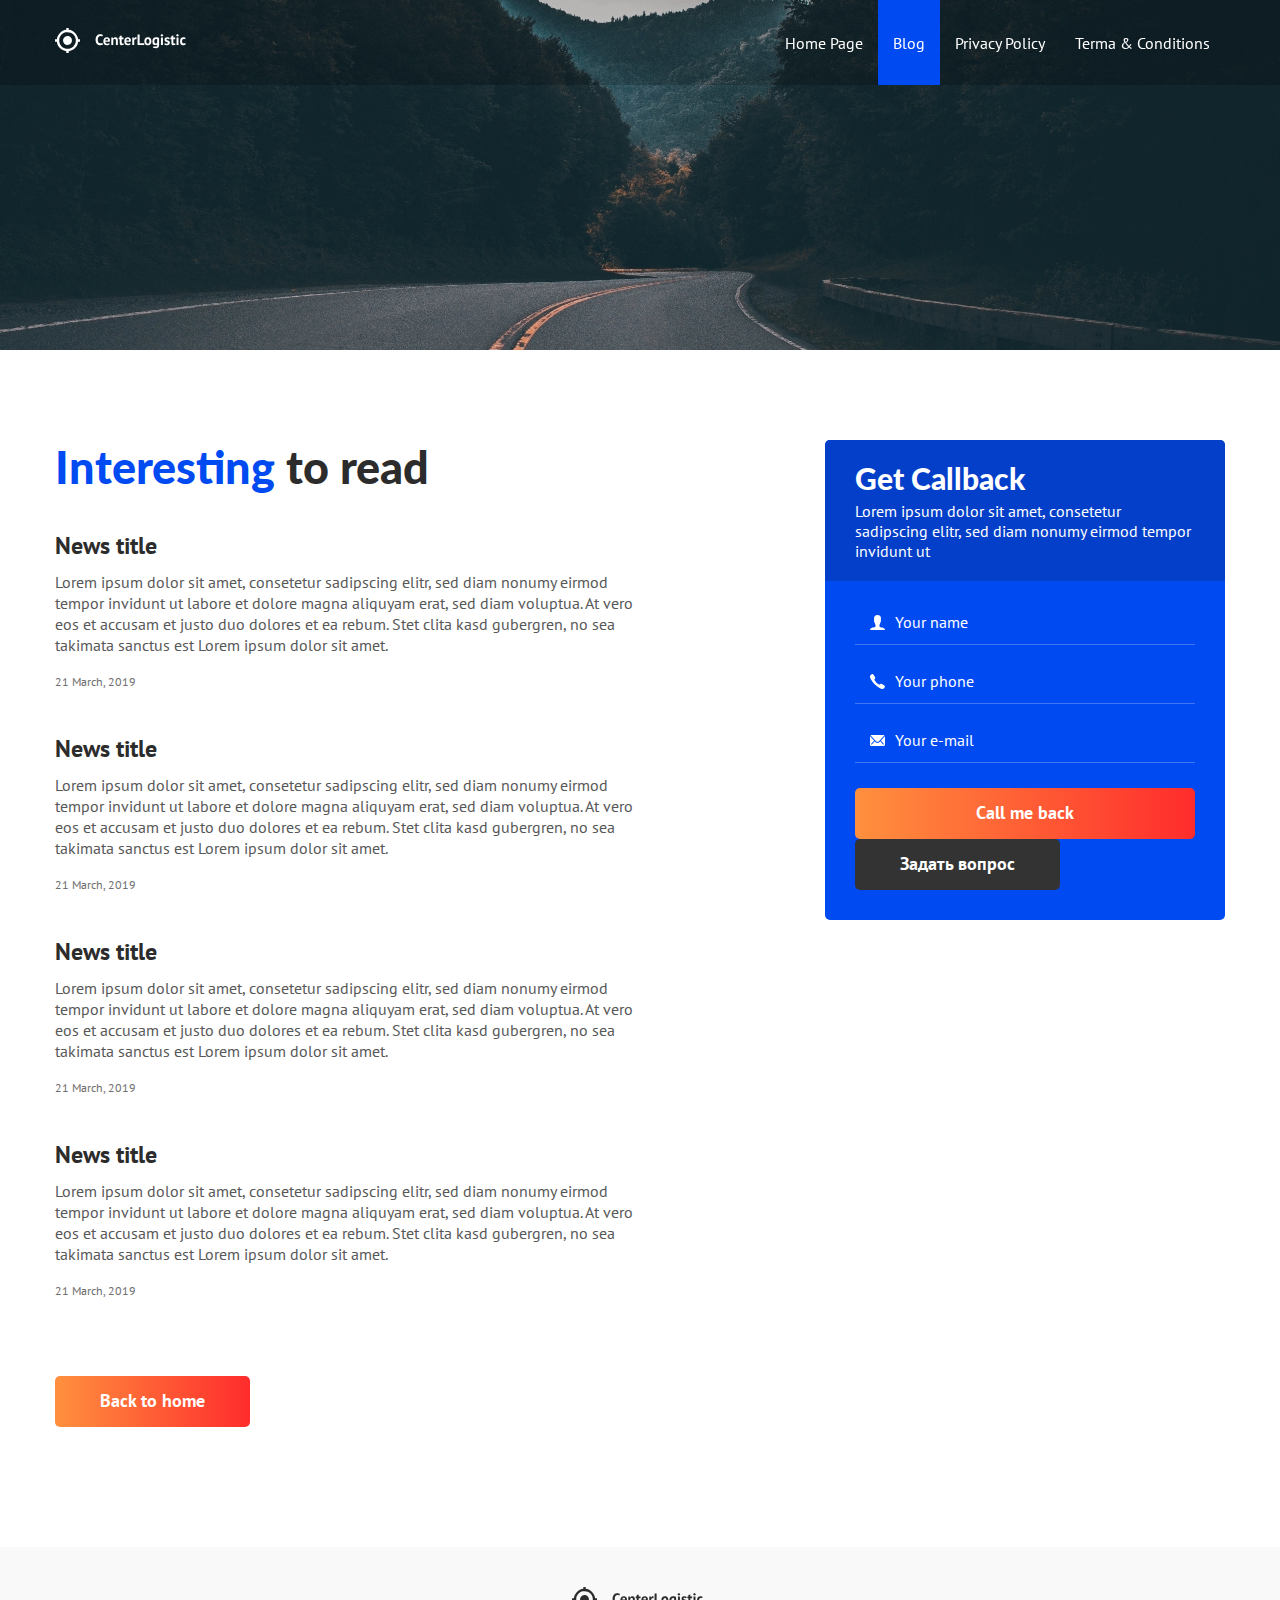
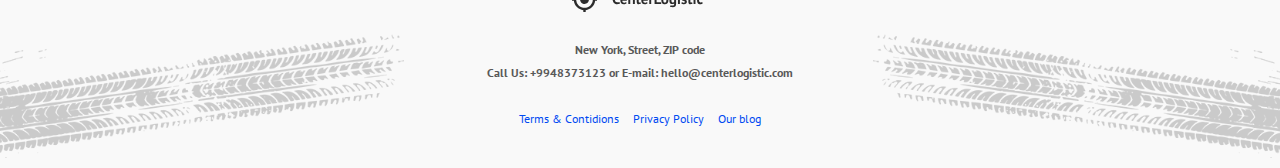
<file: blog.html>
<!DOCTYPE html>
<html lang="en">

<head>
	<meta charset="UTF-8">
	<link href="https://fonts.googleapis.com/css?family=Lato:400,700,900|PT+Sans&display=swap&subset=cyrillic"
		rel="stylesheet">
	<link rel="stylesheet" href="assets/css/aos.css">
	<link rel="stylesheet" href="assets/css/style.css">
	<meta name="viewport" content="width=device-width, initial-scale=1">
	
	<link rel="apple-touch-icon" sizes="180x180" href="assets/images/favicons/apple-touch-icon.png">
	<link rel="icon" type="image/png" sizes="32x32" href="assets/images/favicons/favicon-32x32.png">
	<link rel="icon" type="image/png" sizes="16x16" href="assets/images/favicons/favicon-16x16.png">
	<link rel="manifest" href="assets/images/favicons/manifest.json">
	<link rel="mask-icon" href="assets/images/favicons/safari-pinned-tab.svg" color="#004AF2">
	<meta name="msapplication-TileColor" content="#004AF2">
	<meta name="theme-color" content="#004AF2">
	
	<title>CenterLogistic</title>
</head>

<body>
	<div class="page">
		<!-- Header -->
		<header class="header" id="header">
			<div class="container">
				<div class="header__inner">
					<a href="index.html" class="logo">
						<img src="assets/images/logo.svg" alt="CenterLogistic">
					</a>
					<nav class="nav" id="nav">
						<a href="index.html" class="nav__link">Home Page </a>
						<a href="blog.html" class="nav__link active">Blog </a>
						<a href="text.html" class="nav__link">Privacy Policy </a>
						<a href="text.html" class="nav__link">Terma &amp; Conditions</a>
					</nav>
					<button class="burger" type="button" id="navToggle">
						<span class="burger__line">1</span>
						<span class="burger__line">2</span>
						<span class="burger__line">3</span>
						<span class="burger__line">4</span>
					</button>
				</div>
			</div>
		</header>
		<!-- /.header -->

		<!-- intro -->
		<div class="intro intro--blog" id="intro"></div>

		<!-- main -->
		<div class="section section--last">
			<div class="container">
				<main class="main">
					<div class="main__col main__col--left">
						<h2 class="section__title">
							<span>Interesting</span>
							to read
						</h2>
						<div class="articles articles--collumn">
							<article class="articles__item">
								<h4 class="articles__title">
									<a href="#" class="articles__link">News title</a>
								</h4>
								<div class="articles__text">Lorem ipsum dolor sit amet, consetetur sadipscing elitr, sed diam
									nonumy
									eirmod tempor
									invidunt ut labore et dolore magna aliquyam erat, sed diam voluptua. At vero eos et accusam
									et justo
									duo dolores
									et ea rebum. Stet clita kasd gubergren, no sea takimata sanctus est Lorem ipsum dolor sit
									amet.
								</div>
								<time class="articles__date" datetime="2019-03-21 19:00">21 March, 2019</time>
							</article>
							<article class="articles__item">
								<h4 class="articles__title">
									<a href="#" class="articles__link">News title</a>
								</h4>
								<div class="articles__text">Lorem ipsum dolor sit amet, consetetur sadipscing elitr, sed diam
									nonumy
									eirmod tempor
									invidunt ut labore et dolore magna aliquyam erat, sed diam voluptua. At vero eos et accusam
									et justo
									duo dolores
									et ea rebum. Stet clita kasd gubergren, no sea takimata sanctus est Lorem ipsum dolor sit
									amet.
								</div>
								<time class="articles__date" datetime="2019-03-21 19:00">21 March, 2019</time>
							</article>
							<article class="articles__item">
								<h4 class="articles__title">
									<a href="#" class="articles__link">News title</a>
								</h4>
								<div class="articles__text">Lorem ipsum dolor sit amet, consetetur sadipscing elitr, sed diam
									nonumy
									eirmod tempor
									invidunt ut labore et dolore magna aliquyam erat, sed diam voluptua. At vero eos et accusam
									et justo
									duo dolores
									et ea rebum. Stet clita kasd gubergren, no sea takimata sanctus est Lorem ipsum dolor sit
									amet.
								</div>
								<time class="articles__date" datetime="2019-03-21 19:00">21 March, 2019</time>
							</article>
							<article class="articles__item">
								<h4 class="articles__title">
									<a href="#" class="articles__link">News title</a>
								</h4>
								<div class="articles__text">Lorem ipsum dolor sit amet, consetetur sadipscing elitr, sed diam
									nonumy
									eirmod tempor
									invidunt ut labore et dolore magna aliquyam erat, sed diam voluptua. At vero eos et accusam
									et justo
									duo dolores
									et ea rebum. Stet clita kasd gubergren, no sea takimata sanctus est Lorem ipsum dolor sit
									amet.
								</div>
								<time class="articles__date" datetime="2019-03-21 19:00">21 March, 2019</time>
							</article>
						</div>
						<a href="/" class="btn btn--orange"><span>Back to home</span></a>
					</div>
					<div class="main__col main__col--right">
						<div class="request-form request-form--right">
							<div class="request-form__header">
								<h3 class="request-form__title">Get Callback</h3>
								<div class="request-form__text">Lorem ipsum dolor sit amet, consetetur sadipscing elitr, sed
									diam
									nonumy eirmod
									tempor invidunt ut</div>
							</div>
							<div class="request-form__content">
								<form action="#" method="POST">
									<div class="form__group">
										<input type="text" class="input input--user" placeholder="Your name">
									</div>
									<div class="form__group">
										<input type="tel" class="input input--tel" placeholder="Your phone">
									</div>
									<div class="form__group">
										<input type="email" class="input input--email" placeholder="Your e-mail">
									</div>
									<button type="submit" class="btn btn--block btn--orange"><span>Call me back</span></button>
									<form action="">
										<button type="submit" class="form__btn btn">Задать вопрос</button>
									</form>
								</form>
							</div>
						</div>
					</div>
				</main>
			</div>
		</div>

		<!-- footer -->
		<footer class="footer">
			<div class="container">
				<a href="/"><img src="assets/images/logo-black.svg" alt="" class="footer__logo"></a>
				<address class="footer__contacts">
					<p>New York, Street, ZIP code</p>
					<p>
						Call Us:
						<a href="tel:+9948373123">+9948373123</a> or
						E-mail: <a href="mailto:hello@centerlogistic.com">hello@centerlogistic.com</a>
					</p>
				</address>
				<nav class="footer__nav">
					<a href="text.html" class="footer__nav-link">Terms &amp; Contidions</a>
					<a href="text.html" class="footer__nav-link">Privacy Policy</a>
					<a href="blog.html" class="footer__nav-link"> Our blog</a>
				</nav>
			</div>
		</footer> <!-- footer -->
	</div>

<!-- javascript -->
<script src="https://ajax.aspnetcdn.com/ajax/jQuery/jquery-3.5.0.min.js"></script>
<script src="assets/js/aos.js"></script>
<script src="assets/js/app.js"></script>

</body>

</html>
</file>
<file: assets/css/style.css>
body {
	margin: 0;
	font-family: 'PT Sans',
		sans-serif;
	font-size: 16px;
	background: #fff;
	color: #585858;
	-webkit-font-smoothing: antialiased;
	-moz-osx-font-smoothing: grayscale;
}

body.no-scroll,
body.show-nav{
	overflow: hidden;
}

*,
*:before,
*:after {
	box-sizing: border-box;
}

h1,
h2,
h3,
h4,
h5,
h6 {
	margin: 0;
}

p {
	margin: 0px 0px 10px 0px
}

ul,
ol {
	margin: 0;
	padding: 0;
	list-style: none;
}

.img {
	display: block;
	max-width: 100%;
	height: auto;
}

.text__center {
	text-align: center;
}

.rel {
	position: relative;
}

.container {
	max-width: 1200px;
	margin: 0 auto;
	width: 100%;
	padding: 0 15px;
}

/* page */
.page {
	display: flex;
	flex-direction: column;
	min-height: 100vh;
	overflow: hidden;
}

/* Header */

.header {
	background-color: rgba(0, 0, 0, 0.2);
	position: fixed;
	top: 0;
	left: 0;
	right: 0;
	z-index: 1000;
	width: 100%;
	transition: background-color .2s linear;
}

.header--dark,
body.show-nav .header{
	background-color: rgba(0, 0, 0, 0.9);
}

.header__inner {
	display: flex;
	justify-content: space-between;
	align-items: center;
	height: 85px;
}

.nav {
	font-size: 16px;
	height: 100%;
	display: flex;
}

.nav__link {
	display: flex;
	align-items: center;
	padding: 0 15px;
	color: #fff;
	text-decoration: none;
	transition: background-color 0.2s linear;
}

.nav__link:not(.active):hover {
	text-decoration: underline;
}

.nav__link.active {
	background-color: #004AF2;
}

.burger {
	display: none;
	padding: 0;
	background: none;
	border: none;
	position: relative;
	width: 30px;
	height: 23px;
}

.burger__line{
	width: 30px;
	height: 2px;
	display: block;
	margin: 3px 0;
	font-size: 0;
	color: transparent;
	background-color:#FFFFFF;
}

.burger__line:nth-child(1){
	width: 20px;
	margin-left: auto;
	transition: transform .2s ease-out,
	width .2s ease-out;
}

.burger__line:nth-child(3){
	transition: transform .2s ease-out,
	width .2s ease-out;
}

.burger.active
.burger__line:nth-child(1),
.burger.active 
.burger__line:nth-child(3) {
	width: 0;
}

.burger.active
.burger__line:nth-child(2),
.burger.active 
.burger__line:nth-child(4) {
	position: absolute;
	right: 0;
	top: 50%;
}

.burger.active
.burger__line:nth-child(2){
	transform: rotate(45deg);
}

.burger.active
.burger__line:nth-child(4){
	transform: rotate(-45deg);
}


.burger:focus{
	outline: none;
}

/*intro */
.intro {
	margin-bottom: 30px;
	position: relative;
}

.intro__slider {
	position: absolute;
	top: 0;
	left: 0;
	z-index: 1;
	width: 100%;
	height: 100%;
	overflow: hidden;
	background: #16313c url('../images/slider/slide-1.jpg') no-repeat center;
	background-size: cover;
	}

	.intro__slider .slider__item {
		display: none;
	}

	.intro__slider.slick-initialized {
		background: #16313c;
	}

	.intro__slider.slick-initialized .slider__item {
		display: block;
	}

	.intro__slider .slick-list,
	.intro__slider .slick-track{
		height: 100%;
	}

	.intro__slider-item {
		width: 100%;
		height: 100%;
		background-position: center;
		background-repeat: no-repeat;
		background-size: cover;
	}

	.intro__slider-photo{
		width: 100%;
		height: 100%;
		display: block;
		object-fit: cover;
	}

	.intro__slider-arrows{
		position: absolute;
		bottom: 30px;
		left: 430px;
	}

	.intro__slider-btn{
		width: 0;
		height: 0;
		border-style: solid;
		padding: 0;
		background:none;
		color: transparent;
		font-size: 0;
		margin: 0 4px;
		cursor: pointer;
	}

	.intro__slider-btn:focus{
		outline: none;
	}
	
	.intro__slider-btn-prev {
		border-width: 10px 10px 10px 0;
		border-color: transparent #fff transparent transparent;
	}

	.intro__slider-btn-next {
		border-width: 10px 0 10px 10px;
		border-color: transparent transparent transparent #fff;
	}

.intro--blog {
	height: 350px;
	background: #000 url("../images/blog-bg.jpg") no-repeat center;
	background-size: cover;
}

.intro--text {
	height: 350px;
	background: #000 url("../images/text-bg.jpg") no-repeat center;
	background-size: cover;
}

.intro__inner {
	position: relative;
	z-index: 2;
	height: 600px;
	display: flex;
	align-items: flex-end;
	justify-content: space-between;
}

.intro__text {
	text-align: right;
	margin-bottom: 50px;
}

.intro__countries {
	color: #fff;
}

.intro__title {
	font-size: 110px;
	line-height: 100px;
	color: rgba(255, 255, 255, 0.8);
	font-weight: 700;
	font-family: 'Lato', sans-serif;
	position: relative;
}

.intro__title-amp {
	font-size: 170px;
	font-weight: 900;
	color: rgba(255, 255, 255, 0.2);
	position: absolute;
	right: 0;
	top: 50%;
	transform: translateY(-50%);
}



/* Request form */
.request-form {
	max-width: 400px;
	background-color: #004AF2;
	width: 100%;
	border-radius: 5px;
	overflow: hidden;
}

.request-form--intro {
	position: relative;
	bottom: -30px;
}

.request-form--right {
	margin-left: auto;
}

.request-form__header {
	background-color: #033FC9;
	padding: 20px 30px;
}

.request-form__title {
	font-family: 'Lato', sans-serif;
	font-size: 30px;
	font-weight: 900;
	color: #fff;
	margin-bottom: 5px;
}

.request-form__text {
	color: #fff;
}

.request-form__content {
	padding: 30px;
}


/* Form */
.form__group {
	margin-bottom: 25px;
}

.input {
	display: block;
	width: 100%;
	padding-bottom: 12px;
	background: transparent;
	border: none;
	border-radius: 0;
	appearance: none;
	box-shadow: none;
	font-size: 16px;
	font-family: 'PT Sans', sans-serif;
	color: #fff;
	border-bottom: 1px solid rgba(255, 255, 255, 0.25);
	transition: border-color .1s linear;
	padding-left: 40px;
}

.input::placeholder {
	color: #fff;
}

.input:focus {
	outline: none;
	border-bottom-color: #fff;
}

.input--dark {
	border-bottom-color: #E8E8E8;
	color: #2C2C2C;
}

.input--dark::placeholder {
	color: #2C2C2C;
}

.input--dark:focus {
	border-bottom-color: #000;
}

.input--user {
	background: url("../images/user-icon.svg") left 15px top 4px no-repeat;
}

.input--dark.input--user {
	background-image: url("../images/user-black-icon.svg");
}


.input--tel {
	background: url("../images/phone-icon.svg") left 15px top 4px no-repeat;
}

.input--dark.input--tel {
	background-image: url("../images/phone-black-icon.svg");
}


.input--email {
	background: url("../images/mail-icon.svg") left 15px top 6px no-repeat;
}

.input--dark.input--email {
	background-image: url("../images/mail-black-icon.svg");
}

/* Btn */
.btn {
	display: inline-block;
	vertical-align: middle;
	padding: 11px 45px;
	font-family: 'PT Sans', sans-serif;
	font-size: 18px;
	line-height: 1.6;
	color: #fff;
	font-weight: 700;
	text-align: center;
	background: #333;
	border: 0;
	cursor: pointer;
	border-radius: 5px;
	text-decoration: none;
	position: relative;
	overflow: hidden;
}

.btn span {
	position: relative;
	z-index: 2;
}

.btn:before {
	content: '';
	display: block;
	width: 100%;
	height: 100%;
	background-color: #000;
	opacity: 0;
	position: absolute;
	top: 0;
	left: 0;
	z-index: 1;
	transition: opacity .2s linear;
}

.btn:hover:before {
	opacity: .1;
}

.btn--block {
	width: 100%;
	display: block;
}

.btn--orange {
	background: linear-gradient(90deg, #FF903E 0%, #FF2C2C 100%);
}



.btn--shadow {
	box-shadow: 0px 10px 15px rgba(0, 0, 0, 0.2);
}

/* section */
.section {
	padding: 60px 0;
}

.section--gray {
	background: #F9F9F9;
}

.section--last {
	margin-bottom: 60px;
}

.section__title {
	font-family: 'Lato', sans-serif;
	font-size: 45px;
	line-height: 1.2;
	font-weight: 900;
	color: #2C2C2C;
	margin-bottom: 40px;
}

.section__title span {
	color: #004AF2;
}

.section--map {
	background: url('../images/map.svg') no-repeat left 30px top 130px;
}

/* services */
.services {
	display: flex;
	flex-wrap: wrap;
	padding: 30px 0 55px 0;
	background: #fff;
	border-radius: 5px;
	box-shadow: 0px 5px 30px rgba(0, 0, 0, 0.1);
	position: relative;
}

.services_main-title {
	position: absolute;
	right: 30px;
	bottom: 12px;
	font-family: 'Lato',
		sans-serif;
	font-weight: 900;
	font-size: 90px;
	line-height: 90px;
	color: rgba(44, 44, 44, 0.05);
	z-index: 1;
}

.services__item {
	width: 25%;
	padding: 0 25px;
	margin-bottom: 30px;
	display: flex;
	flex-direction: column;
	position: relative;
	z-index: 2;
}

.services__title {
	font-family: 'Lato', sans-serif;
	font-size: 24px;
	line-height: 1.2;
	color: #2C2C2C;
	font-weight: 900;
	margin-bottom: 20px;
}

.services__text p {
	color: #585858;
	margin-bottom: 20px;
	font-size: 16px;
}

.services__footer {
	margin-top: auto;
}

.services__link {
	display: inline-block;
	color: #004AF2;
	font-size: 16px;
	text-decoration: none;
	transition: color .1s linear;
}

.services__link:after {
	display: block;
	content: '';
	width: 10px;
	border: 2px solid #004AF2;
	transition: width .3s linear;
	margin-top: 5px;
}

.services__link:hover {
	color: #FF3E2F;
}

.services__link:hover:after {
	width: 100%;
	border-color: #FF3E2F;
	;
}

/* clients */
.clients {
	display: flex;
	margin-bottom: 40px;
}

.clients__logos {
	width: 60%;
}

.clients__list {
	display: flex;
	flex-wrap: wrap;
	align-items: center;
}

.clients__item {
	margin-right: 50px;
	margin-bottom: 40px;
}

.clients__love {
	display: inline-block;
	font-size: 18px;
	color: #464646;
	margin-left: 40px;
	min-height: 47px;
	padding-top: 5px;
	background: url('../images/heart.svg') no-repeat left 19px top 0px;
}

/* reviews */
.clients__reviews {
	width: 40%;
}

.reviews {
	position: relative;
	height: 200px;
	background: url('../images/ajax-loader.gif') no-repeat center;
}

.reviews.slick-initialized{
	background:none;
	height: auto;
} 


.reviews:before,
.reviews:after {
	content: '';
	display: block;
	width: 20px;
	height: 100%;

	position: absolute;
	top: 0;
	z-index: 3;
}

.reviews:before{
	left: 0;
	background-image: linear-gradient(to right, #fff, rgba(255,255,255, 0));
}

.reviews:after{
	right: 0;
		background-image: linear-gradient(to left, #fff, rgba(255, 255, 255, 0));
}

.reviews .slick-list{
	padding-top: 20px;
	z-index: 2;
}

.reviews .slick-dots{
	position: absolute;
	bottom: -10px;
	left: 0;
	z-index: 3;
	display: flex;
	justify-content: center;
	width: 100%;
}

.reviews .slick-dots li{
	 margin: 0 5px;
}

.reviews .slick-dots li.slick-active button{
	box-shadow: 0 0 0 5px rgba(0, 74, 242, 0.11);
	background: #004AF2;
}

.reviews .slick-dots button{
	display: block;
	width: 10px;
	height: 10px;
	padding: 0;
	background: #C4C4C4;
	color: transparent;
	font-size: 0;
	border-radius: 50%;
	border: 0;
	cursor: pointer;
	transition: box-shadow .2s linear;
}


.reviews .slick-dots button:focus{
	outline: none;
}


.reviews__item{
	padding: 0 10px;
	display: none;
}

.reviews__header {
	font-family: 'Lato', sans-serif;
	margin-bottom: 30px;
	display: flex;
	align-items: center;

	position: relative;
}

.reviews__header:before{
	content: '';
	display: block;
	width: 92px;
	height: 126px;
	background: url('../images/lines.svg') no-repeat;

	position: absolute;
	top: -13px;
	left: 2px;
	z-index: 1;
}

.reviews__photo {
	z-index: 2;
	position: relative;
	width: 100px;
	height: 100px;
	border-radius: 50%;
	border: 5px solid #fff;
	box-shadow: 0px 3px 6px rgba(0, 0, 0, 0.16);
}

.reviews__header-content {
	padding-left: 20px;
	flex-grow: 1;
}

.reviews__name {
	font-weight: 900;
	font-size: 18px;
	color: #2C2C2C;
}

.reviews__company {
	color: #2C2C2C;
}

.reviews__content p {
	font-family: 'Lato', sans-serif;
	line-height: 27px;
	font-size: 16px;
	color: #585858;
	margin-bottom: 20px;
}

.reviews__content p:first-line {
	text-indent: 20px;
}

/* benefits */
.benefits {
	display: flex;
}

.benefits__col {
	width: 50%;
}

.benefits__list {
	width: 100%;
	max-width: 370px;
	padding-left: 50px;
	background-image: linear-gradient(to bottom, #fff 40%, #A5A5A5 40%);
	background-size: 2px 35px;
	background-repeat: repeat-y;
	background-position: left 12px top;
	position: relative;
}

.benefits__list:before,
.benefits__list:after {
	content: '';
	display: block;
	width: 26px;
	height: 36px;
	background-color: green;
	background-repeat: no-repeat;
	position: absolute;
	left: 0;
	z-index: 1;
}

.benefits__list:before {
	background: url('../images/pin-start.svg');
	top: -2px;
	background-color: #fff
}

.benefits__list:after {
	background: url('../images/pin-end.svg') no-repeat;
	bottom: -10px;
	background-color: #fff;
}

.benefits__item:not(:last-child) {
	margin-bottom: 30px;
}

.benefits__title {
	font-family: 'Lato',
		sans-serif;
	font-weight: 900;
	font-size: 21px;
	line-height: 25px;
	margin-bottom: 10px;
	color: #2C2C2C;
}

.benefits__list-text {
	font-size: 16px;
	line-height: 21px;
	color: #585858;
}

/* team */
.team {
	display: flex;
	flex-wrap: wrap;
	margin: 0 -15px;
}

.team__col {
	width: 33.333%;
	padding: 0 15px;
	margin-bottom: 30px;
}

.team__photo {
	box-shadow: 10px 5px 13px rgba(0, 0, 0, 0.16);
	margin-bottom: 13px;
}

.team__name {
	font-family: 'Lato', sans-serif;
	font-weight: 900;
	font-size: 18px;
	line-height: 22px;
	color: #2C2C2C;
	margin-bottom: 5px;
}

.team__prof {
	font-size: 16px;
	line-height: 19px;
	color: #585858;
	margin-bottom: 11px;
}

.team__contacts {
	font-size: 14px;
	color: #585858;
}

.team__contacts-item {
	margin-bottom: 9px;
}

.team__contacts-link {
	color: inherit;
	text-decoration: none;
}

.team__contacts-link:hover {
	text-decoration: underline;
}

.team__contacts-icon {
	width: 16px;
	margin-right: 7px;
	height: auto;
}

/* mission */
.mission-title {
	font-family: 'Lato', sans-serif;
	font-weight: 900;
	font-size: 90px;
	line-height: 1;
	text-align: center;
	text-transform: uppercase;
	color: rgba(0, 0, 0, 0.05);
}

.mission {
	padding: 60px 30px;
	box-shadow: 0px 5px 30px rgba(0, 0, 0, 0.16);
	border-radius: 5px;
	margin-bottom: 30px;
	text-align: center;
	font-family: 'Lato',
		sans-serif;
	position: relative;
	margin-top: -23px;
	background-color: #fff;
}

.mission:before,
.mission:after {
	content: '';
	display: block;
	width: 41.666%;
	height: 2px;

	position: absolute;
	bottom: 0;
	z-index: 1;
}

.mission:before {
	background-color: #004AF2;
	right: 50%;
}

.mission:after {
	background-color: #FC2C2B;
	left: 50%;
}

.mission__title {
	font-weight: 700;
	font-size: 30px;
	line-height: 36px;
	color: #004AF2;
	margin-bottom: 5px;
}

.mission__subtitle {
	font-size: 21px;
	line-height: 25px;
	color: #585858;
}

/* articles */

.articles {
	display: flex;
	justify-content: space-between;
	margin: 0 -15px 30px;
}

.articles--collumn {
	flex-direction: column;
	margin-bottom: 75px;
}


.articles__item {
	width: 100%;
	max-width: 500px;
	margin-bottom: 20px;
	padding: 0 15px;
}

.articles--collumn .articles__item {
	max-width: none;
	margin-bottom: 45px;
}

.articles--collumn .articles__item:last-child {
	margin-bottom: 0;
}

.articles__title {
	font-weight: 700;
	font-size: 24px;
	line-height: 23px;
	color: #2C2C2C;
	margin-bottom: 15px;
}

.articles__link {
	color: inherit;
	text-decoration: none;
}

.articles__link:hover {
	text-decoration: underline;
}

.articles__text {
	line-height: 21px;
	color: #585858;
	margin-bottom: 15px;
}

.articles__date {
	display: block;
	font-size: 12px;
	line-height: 21px;
	color: #6E6E6E;
}

/* footer */
.footer {
	padding: 40px 0;
	background: #F9F9F9;
	background-image: url('../images/tire-left.svg'),
		url('../images/tire-right.svg');
	background-repeat: no-repeat;
	background-position: left bottom 10px,
		right bottom 10px;
	text-align: center;
	margin-top: auto;
}


.footer__contacts {
	font-family: 'PT Sans', sans-serif;
	margin: 25px 0;
	font-weight: 700;
	font-size: 12px;
	line-height: 18px;
	color: #585858;
	font-style: normal;
}

.footer__contacts p {
	margin: 0 0 5px 0;
}

.footer__contacts a {
	color: inherit;
	text-decoration: none;
}

.footer__contacts a:hover {
	text-decoration: underline;
}

.footer__nav-link {
	font-size: 12px;
	line-height: 18px;
	color: #004AF2;
	text-decoration: none;
	margin: 0 5px;
}

.footer__nav-link:hover {
	text-decoration: underline;
}

/* modal */
.modal {
	display: none;
	padding: 50px 15px;
	width: 100%;
	height: 100%;
	position: fixed;
	top: 0;
	left: 0;
	z-index: 2000;
	background-color: rgba(0, 0, 0, .9);
	overflow-y: auto;
}

.modal.show {
	display: block;
}

.modal__inner {
	display: flex;
	justify-content: center;
	align-items: center;
	min-height: 100%;
}

.modal__content {
	background: #fff;
	width: 100%;
	max-width: 400px;
	padding: 25px;
	position: relative;

	transform: scale(0.5);
	opacity: 0;
	transition: transform .2s ease-out,
	opacity .2s ease-out;
}

.modal__header {
	text-align: center;
	margin-bottom: 25px;
}

.modal__icon {
	margin-bottom: 10px;
}

.modal__title {
	font-family: 'Lato', sans-serif;
	font-weight: 900;
	font-size: 24px;
	line-height: 1.2;
	color: #004AF2;
	margin-bottom: 10px;
}

.modal__text {
	color: #2C2C2C;
}

.modal__footer {
	border-top: 1px solid #E8E8E8;
	margin-top: 5px;
	padding-top: 25px;
	text-align: center;
}

.modal__footer-title {
	font-family: 'Lato', sans-serif;
	font-weight: 900;
	font-size: 18px;
	line-height: 27px;
	margin-bottom: 10px;
	color: #2C2C2C;
}

.modal__contacts {
	line-height: 21px;
	color: #2C2C2C;
	font-style: normal;
	font-size: 14px;
}

.modal__contacts p {
	margin-bottom: 3px;
}

.modal__contacts a {
	color: inherit;
	text-decoration: none;

}

.modal__contacts a:hover {
	text-decoration: underline;
}

.modal__close {
	position: absolute;
	width: 20px;
	height: 20px;
	z-index: 1;
	top: -20px;
	right: -30px;
	background-color: transparent;
	border: none;
	padding: 0;
	cursor: pointer;
	transition: transform .2s linear;
}

.modal__close img {
	display: block;
}

.modal__close:hover {
	transform: rotate(90deg);
}

.modal__close:focus {
	outline: none;
}

/* main */
.main {
	display: flex;
}

.main__col {
	width: 50%;
}

/* text */
.text {
	font-size: 18px;
	line-height: 27px;
	color: #585858;
	max-width: 890px;
	margin-bottom: 50px;
}

.text p {
	margin-bottom: 20px;
}

.text h2,
.text h3,
.text h4,
.text h5,
.text h6 {
	font-weight: 700;
	line-height: 27px;
	color: #2C2C2C;
	margin-bottom: 20px;
}

.text h2 {
	font-size: 27px;
}

.text h3 {
	font-size: 24px;
}

.text h4 {
	font-size: 21px;
}

.text h5 {
	font-size: 18px;
}

.text h6 {
	font-size: 16px;
}

.text ul,
.text ol {
	margin-bottom: 20px;
}

.text ol {
	list-style: decimal;
	list-style-position: inside;
}

.text hr {
	display: block;
	width: 100%;
	height: 1px;
	border: 0;
	background-color: #d1d1d1;
	margin: 40px 0;
}

.text img {
	display: block;
	max-width: 100%;
	height: auto;
}

.text a {
	text-decoration: none;
	color: inherit;
}

.text a:hover {
	text-decoration: underline;
}

/* media */
@media (max-width: 991px) {

	/* section */
	.section__title {
		text-align: center;
	}

	.section--map {
		background-position: center top 130px;
	}

	/* intro */
	.intro__title {
		font-size: 90px;
	}

	.intro--blog,
	.intro--text{
		height: 250px;
	}

	.intro__title-amp {
		right: auto;
		font-size: 120px;
		left: 50%;
		transform: translate(-50%, -50%);
	}

	.intro__slider-arrows {
		display: none;
	}

	/* services */
	.services__item {
		width: 50%;
	}

	/* clients */
	.clients {
		flex-direction: column;
		margin-bottom: 60px;
	}

	.clients__logos,
	.clients__reviews {
		width: 100%;
	}

	.clients__logos {
		margin-bottom: 50px;
	}

	.clients__list {
		justify-content: center;
	}

	.clients__item {
		max-width: 130px;
	}

	/* footer */
	.footer {
		background-size: 350px auto;
		background-position: left bottom 40px,
			right bottom 40px;
	}

	.main{
		margin: 0 -15px;
	}

	.main__col{
		padding: 0 15px;
	}

	.main__col--left{
		width: 60%;
	}

	.main__col--right{
		width: 40%;
	}
}

@media (max-width: 767px) {

	/* header */
	.header__inner {
		height: 50px;
	}

	/* nav */
	.nav {
		position: absolute;
		top: 100%;
		left: 0;
		right: 0;
		z-index: 1;
		flex-direction: column;
		background-color: rgba(0, 0, 0, .85);
		height: calc(100vh - 50px);
		overflow: auto;
		padding-top: 9px;
		transform: translateX(100%);
		transition: transform .2s ease-out;
	}

	.nav.show {
		transform: translateX(0);
	}

	.nav__link {
		display: block;
		text-align: right;
		padding: 10px 15px;
	}

	.burger {
		display: block;
	}

	/* intro */
	.intro {
		margin-bottom: 0;
	}


	.intro__inner {
		height: auto;
		padding-top: 75px;
		padding-bottom: 25px;
		flex-direction: column;
		align-items: center;
	}

	.intro__text {
		width: 100%;
		text-align: center;
		margin-top: 30px;
		margin-bottom: 25px;
	}

	.intro__title {
		font-size: 70px;
		line-height: 1.2;
	}

	.intro__title-amp {
		font-size: 100px;
	}

	/* request form */
	.request-form--intro {
		position: static;
	}

	/* benefits */
	.benefits {
		flex-direction: column;
		max-width: 600px;
		margin: 0 auto;
	}

	.benefits__col {
		width: 100%;
	}

	.benefits__list {
		margin-bottom: 30px;
		max-width: none;
	}

	/* team */
	.team {
		flex-direction: column;
	}

	.team__col {
		width: 100%;
	}

	.team__col:last-child {
		margin-bottom: 0;
	}

	.team__item {
		max-width: 370px;
		margin: 0 auto;
	}

	/* mission */
	.mission {
		padding: 40px 20px;
		margin-top: -16px;
	}

	.mission-title {
		font-size: 70px;
	}

	.mission__title {
		font-size: 24px;
	}

	.mission__subtitle {
		font-size: 18px;
	}

	/* articles */
	.articles {
		flex-wrap: wrap;
	}

	.articles__item {
		max-width: none;
	}

	/* footer */
	.footer {
		background-size: 250px auto;
		background-position: left bottom 60px,
			right bottom 60px;
	}

	/* main */
	.main {
		flex-direction: column;
	}

	.main__col {
		width: 100%;
	}

	/* request form */
	.request-form--right {
		margin: 30px auto 0;
		display: none;
	}

	.articles--collumn {
		margin-bottom: 30px;
	}

}

@media (max-width: 575px) {

	/* section */
	.section {
		padding: 30px 0;
	}

	.section--last {
		margin-bottom: 30px;
	}

	.section__title {
		font-size: 35px;
	}

	/* intro */
	.intro__text {
		order: 1;
		margin-top: 0;
	}

	.request-form--intro {
		order: 2;
	}

	.intro__title {
		font-size: 60px;
		line-height: 1;
	}

	.intro__title-amp {
		font-size: 90px;
	}

	/* request */
	.request-form__header,
	.request-form__content {
		padding: 20px;
	}

	.request-form__title {
		font-size: 25px;
	}

	/* services */
	.services {
		padding-top: 50px;
		padding-bottom: 20px;
	}

	.services_main-title {
		width: 100%;
		text-align: center;
		font-size: 60px;
		bottom: auto;
		right: auto;
		top: 0px;
	}

	/* clients */
	.services__item {
		width: 100%;
	}

	.clients__love{
		display: block;
		margin-left: 0;
		margin-top: 20px;
	}

	.clients__list {
		margin: 0 -15px;
	}

	.clients__item {
		max-width: none;
		margin-right: 0;
		width: 33.333%;
		padding: 0 15px;
	}

	.clients__list-img {
		margin: 0 auto;
	}

	/* mission */
	.mission {
		padding: 30px 20px;
		margin-top: -10px;
	}

	.mission-title {
		font-size: 40px;
	}

	.mission__title {
		font-size: 20px;
	}

	.mission__subtitle {
		font-size: 16px;
	}

	/* footer */
	.footer {
		background-size: 200px auto;
		background-position: left -70px bottom 60px,
			right -70px bottom 60px;
	}

	/* modal */
	.modal__header {
		margin-bottom: 0;
	}

	.modal__close {
		right: 0;
		top: -30px;
	}

	
}

@media (max-width: 320px) {
	.intro__title {
		font-size: 40px;
	}

	.intro__title-amp {
		font-size: 70px;
	}

	/* request form */
	.request-form__header,
	.request-form__content {
		padding: 15px;
	}
}
</file>
